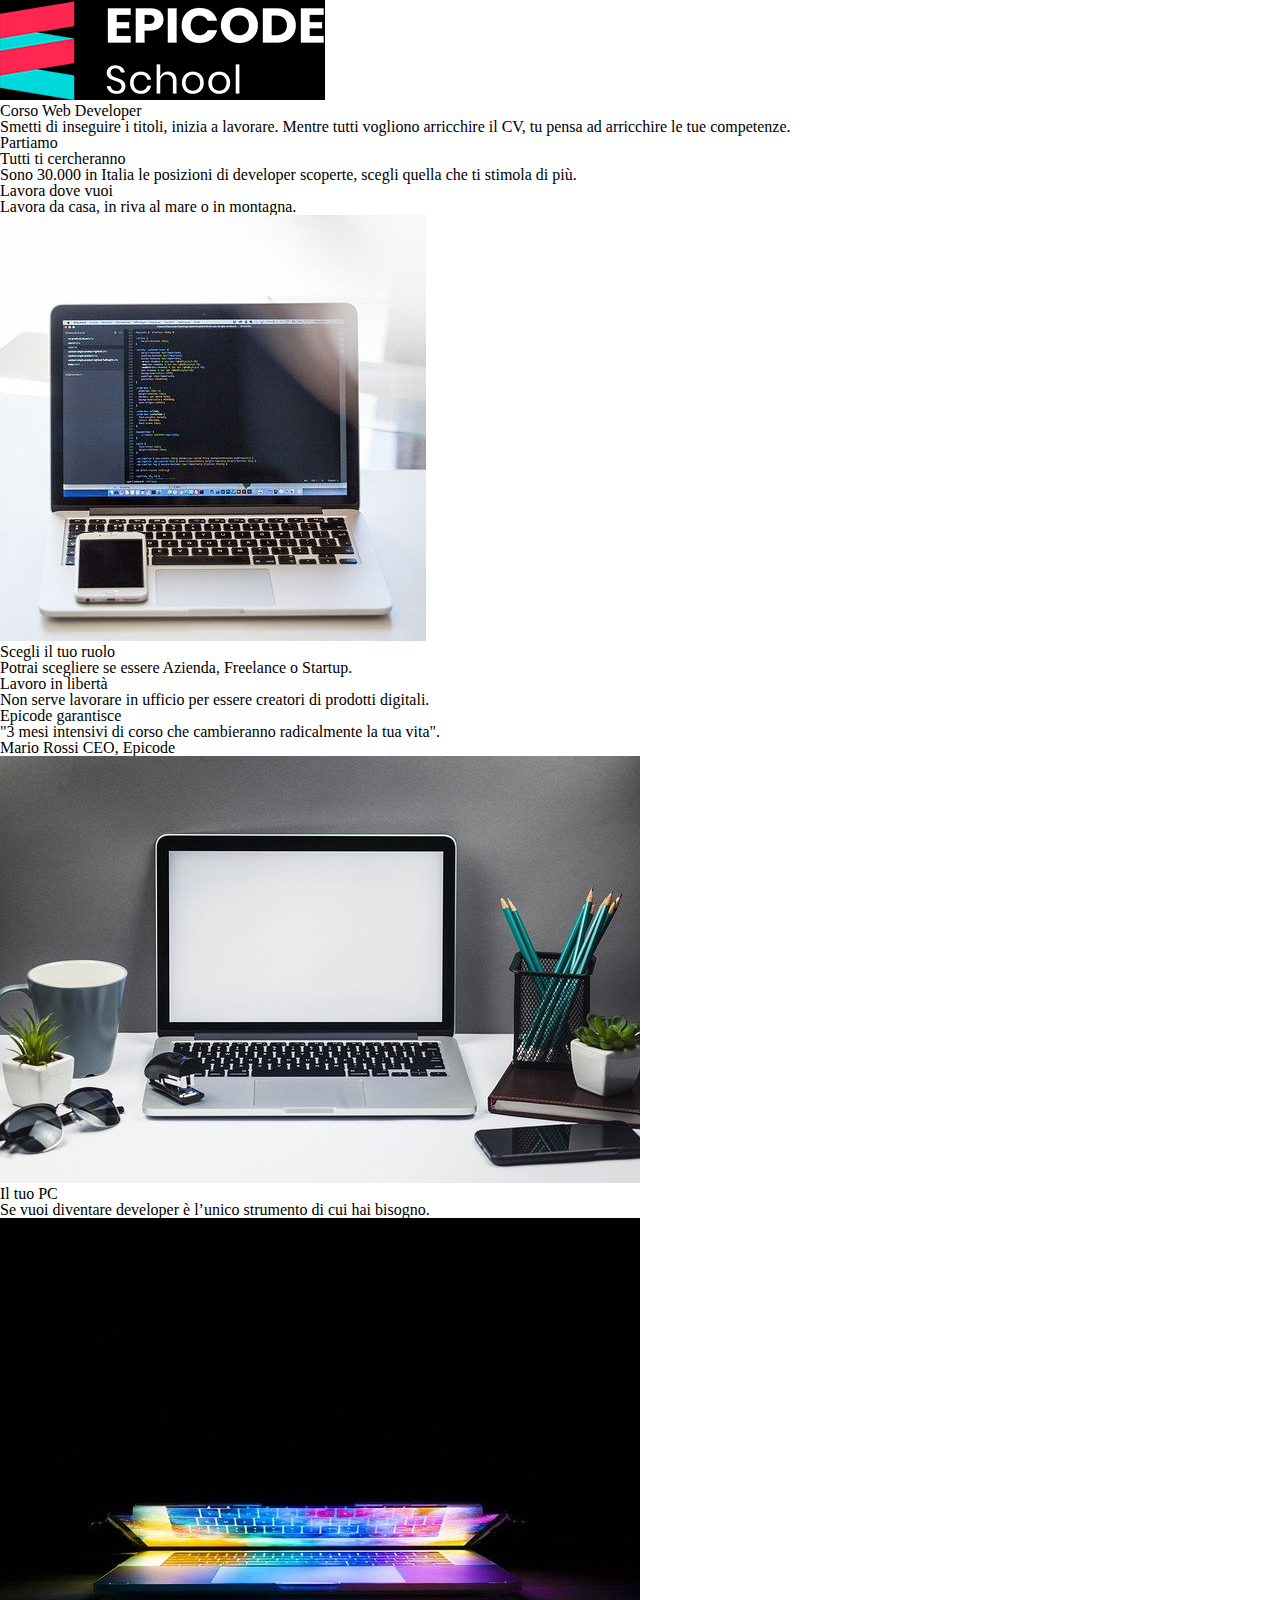
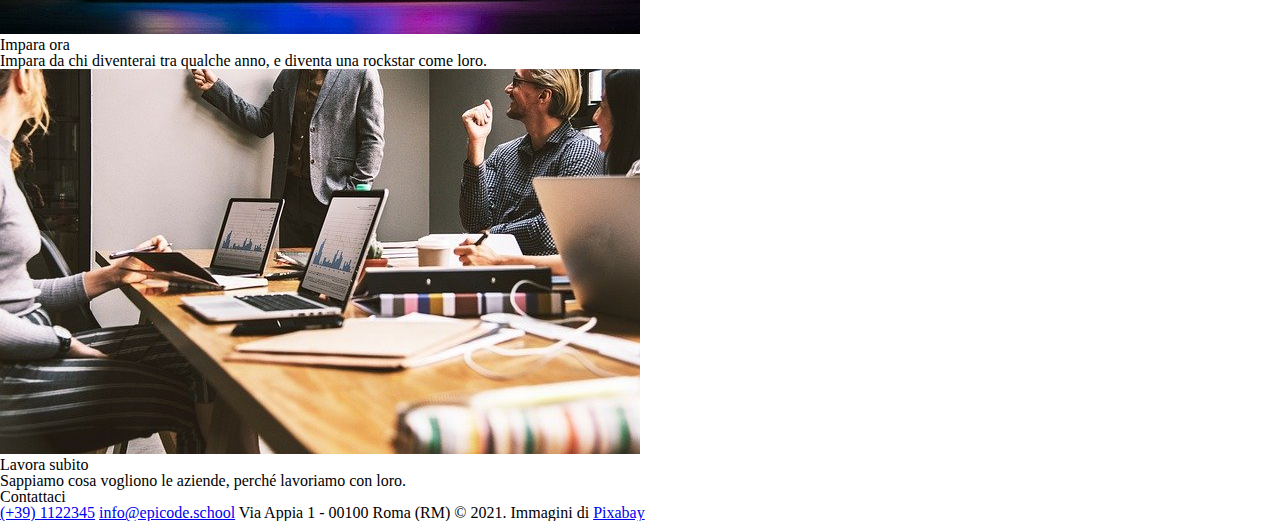
<file: index.html>
<!DOCTYPE html>
<html lang="en">
  <head>
    <meta charset="UTF-8" />
    <meta name="viewport" content="width=device-width, initial-scale=1.0" />
    <meta
      name="description"
      content="Da zero a Epicode con i corsi completi per diventare uno sviluppatore professionista in 3 mesi."
    />
    <link rel="stylesheet" href="./css/reset.css" />
    <link
      rel="stylesheet"
      href="https://cdnjs.cloudflare.com/ajax/libs/font-awesome/6.5.0/css/all.min.css"
      integrity="sha512-... (omesso per brevità) ..."
      crossorigin="anonymous"
      referrerpolicy="no-referrer"
    />
    <link rel="preconnect" href="https://fonts.googleapis.com" />
    <link rel="preconnect" href="https://fonts.gstatic.com" crossorigin />
    <link
      href="https://fonts.googleapis.com/css2?family=Montserrat:ital,wght@0,100..900;1,100..900&display=swap"
      rel="stylesheet"
    />
    <link rel="preconnect" href="https://fonts.googleapis.com" />
    <link rel="preconnect" href="https://fonts.gstatic.com" crossorigin />
    <link
      href="https://fonts.googleapis.com/css2?family=Open+Sans:ital,wght@0,300..800;1,300..800&display=swap"
      rel="stylesheet"
    />
    <link rel="stylesheet" href="./css/style.css" />
    <title>Corso Web Developer - Epicode school</title>
  </head>
  <body>
    <header>
      <img src="./images/logo.png" alt="Logo di Epicode" />
      <nav>
        <h1>Corso Web Developer</h1>
        <p>
          Smetti di inseguire i titoli, inizia a lavorare. Mentre tutti vogliono
          arricchire il CV, tu pensa ad arricchire le tue competenze.
        </p>
        <span>Partiamo</span>
      </nav>
    </header>
    <main>
      <section>
        <h3>Tutti ti cercheranno</h3>
        <p>
          Sono 30.000 in Italia le posizioni di developer scoperte, scegli
          quella che ti stimola di più.
        </p>
        <h3>Lavora dove vuoi</h3>
        <p>Lavora da casa, in riva al mare o in montagna.</p>
        <img src="./images/notebook.jpg" />
        <h3>Scegli il tuo ruolo</h3>
        <p>Potrai scegliere se essere Azienda, Freelance o Startup.</p>
        <h3>Lavoro in libertà</h3>
        <p>
          Non serve lavorare in ufficio per essere creatori di prodotti
          digitali.
        </p>
      </section>
      <section>
        <h2>Epicode garantisce</h2>
        <p>
          "3 mesi intensivi di corso che cambieranno radicalmente la tua vita".
        </p>
        <span>Mario Rossi</span>
        <span>CEO, Epicode</span>
      </section>
      <aside>
        <img src="./images/foto1.jpg" />
        <h4>Il tuo PC</h4>
        <p>
          Se vuoi diventare developer è l’unico strumento di cui hai bisogno.
        </p>
      </aside>
      <aside>
        <img src="./images/foto2.jpg" />
        <h4>Impara ora</h4>
        <p>
          Impara da chi diventerai tra qualche anno, e diventa una rockstar come
          loro.
        </p>
      </aside>
      <aside>
        <img src="./images/foto3.jpg" />
        <h4>Lavora subito</h4>
        <p>Sappiamo cosa vogliono le aziende, perché lavoriamo con loro.</p>
      </aside>
    </main>
    <footer>
      <h3>Contattaci</h3>
      <span><a href="tel:#">(+39) 1122345</a></span>
      <span><a href="mailto:#">info@epicode.school</a></span>
      <span>Via Appia 1 - 00100 Roma (RM)</span>
      <span
        >© 2021. Immagini di <a href="https://pixabay.com/it/">Pixabay</a>
      </span>
    </footer>
  </body>
</html>
</file>
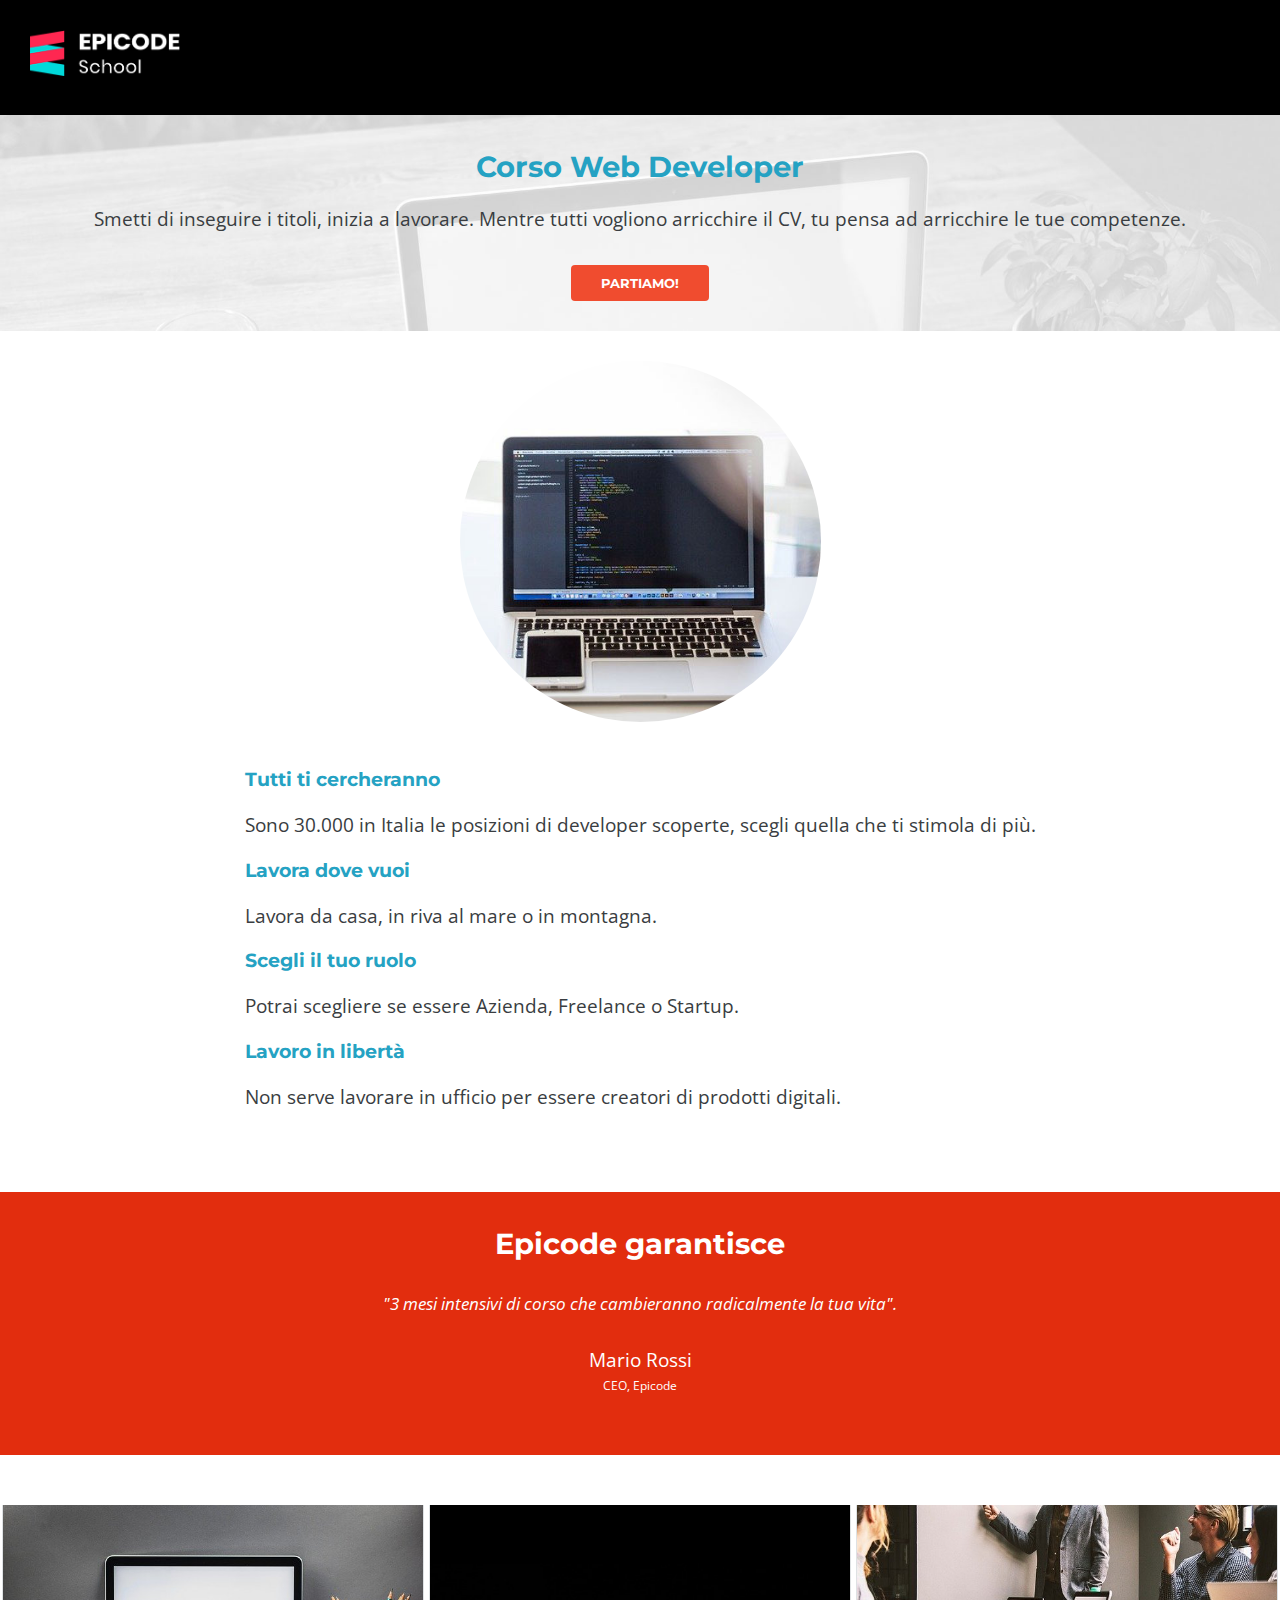
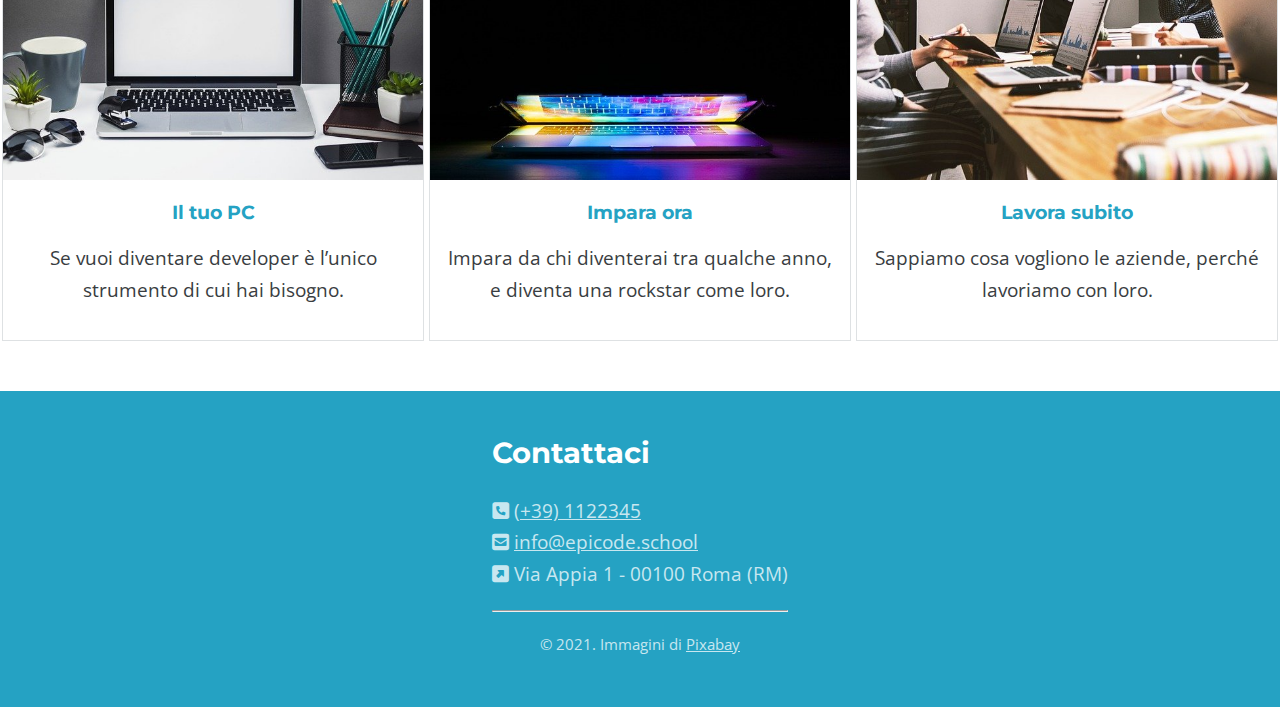
<file: index-desktop.html>
<!DOCTYPE html>
<html lang="en">
  <head>
    <meta charset="UTF-8" />
    <meta name="viewport" content="width=device-width, initial-scale=1.0" />
    <meta
      name="description"
      content="Da zero a Epicode con i corsi completi per diventare uno sviluppatore professionista in 3 mesi."
    />
    <link rel="stylesheet" href="./css/reset.css" />
    <link
      rel="stylesheet"
      href="https://cdnjs.cloudflare.com/ajax/libs/font-awesome/6.5.0/css/all.min.css"
      integrity="sha512-... (omesso per brevità) ..."
      crossorigin="anonymous"
      referrerpolicy="no-referrer"
    />
    <link rel="preconnect" href="https://fonts.googleapis.com" />
    <link rel="preconnect" href="https://fonts.gstatic.com" crossorigin />
    <link
      href="https://fonts.googleapis.com/css2?family=Montserrat:ital,wght@0,100..900;1,100..900&display=swap"
      rel="stylesheet"
    />
    <link rel="preconnect" href="https://fonts.googleapis.com" />
    <link rel="preconnect" href="https://fonts.gstatic.com" crossorigin />
    <link
      href="https://fonts.googleapis.com/css2?family=Open+Sans:ital,wght@0,300..800;1,300..800&display=swap"
      rel="stylesheet"
    />
    <link rel="stylesheet" href="./css/style-desktop.css" />
    <title>Corso Web Developer - Epicode school</title>
  </head>
  <body>
    <header>
      <img src="./images/logo.png" alt="Logo di Epicode" />
    </header>
    <nav>
      <h1>Corso Web Developer</h1>
      <p>
        Smetti di inseguire i titoli, inizia a lavorare. Mentre tutti vogliono
        arricchire il CV, tu pensa ad arricchire le tue competenze.
      </p>
      <button type="button">Partiamo!</button>
    </nav>
    <main>
      <section>
        <img id="note1" src="./images/notebook.jpg" />
        <div id="div1">
          <h3>Tutti ti cercheranno</h3>
          <p class="p5">
            Sono 30.000 in Italia le posizioni di developer scoperte, scegli
            quella che ti stimola di più.
          </p>
          <h3>Lavora dove vuoi</h3>
          <p class="p5">Lavora da casa, in riva al mare o in montagna.</p>
          <h3>Scegli il tuo ruolo</h3>
          <p class="p5">
            Potrai scegliere se essere Azienda, Freelance o Startup.
          </p>
          <h3>Lavoro in libertà</h3>
          <p class="p5">
            Non serve lavorare in ufficio per essere creatori di prodotti
            digitali.
          </p>
        </div>
      </section>
      <section id="sezione2">
        <h2>Epicode garantisce</h2>
        <p id="p1sezione2">
          "3 mesi intensivi di corso che cambieranno radicalmente la tua vita".
        </p>
        <p>Mario Rossi</p>
        <p id="p2sezione2">CEO, Epicode</p>
      </section>
      <aside id="aside1">
        <img class="img1" src="./images/foto1.jpg" />
        <h4>Il tuo PC</h4>
        <p class="p5aside">
          Se vuoi diventare developer è l’unico strumento di cui hai bisogno.
        </p>
      </aside>
      <aside id="aside2">
        <img class="img1" src="./images/foto2.jpg" />
        <h4>Impara ora</h4>
        <p class="p5aside">
          Impara da chi diventerai tra qualche anno, e diventa una rockstar come
          loro.
        </p>
      </aside>
      <aside id="aside3">
        <img class="img1" src="./images/foto3.jpg" />
        <h4>Lavora subito</h4>
        <p class="p5aside">
          Sappiamo cosa vogliono le aziende, perché lavoriamo con loro.
        </p>
      </aside>
    </main>
    <footer>
      <div id="divfooter">
        <h3>Contattaci</h3>
        <i class="fas fa-phone-square-alt fa-flip-horizontal"></i>
        <span class="pfooter"><a href="tel:#">(+39) 1122345</a></span>
        <div>
          <i class="fas fa-envelope-square"></i>
          <span class="pfooter" id="pf2">
            <a href="mailto:#">info@epicode.school</a>
          </span>
        </div>
        <i class="fas fa-external-link-square-alt"></i>
        <span class="pfooter" id="pf3">Via Appia 1 - 00100 Roma (RM)</span>
        <hr />
        <p id="pfooter1">
          © 2021. Immagini di <a href="https://pixabay.com/it/">Pixabay</a>
        </p>
      </div>
    </footer>
  </body>
</html>
</file>
<file: css/style.css>
/* Your styles here */
</file>
<file: css/style-desktop.css>
/* IMPOSTAZIONI GENERALI */

body {
  width: 100%;
  font-family: "Open Sans", sans-serif;
  color: #393d41;
  font-size: 1.2rem;
  line-height: 1.65;
  text-align: center;
}

header {
  background-color: black;
  width: 100%;
  text-align: left;
}

h1,
h2,
h3,
h4 {
  color: #25a2c3;
  font-family: "Montserrat", sans-serif;
  font-weight: bold;
  line-height: 1.5;
}

img {
  width: 420px;
}

footer {
  color: #c8e7f0;
  background-color: #25a2c3;
}

nav {
  padding: 35px 20px;
  background-color: white;
}

/* HEADER */

header img {
  width: 150px;
  margin: 30px;
  background-color: white;
}

/* NAV */

nav {
  background-image: url("/images/banner.jpg");
  background-size: 100%;
  background-color: white;
  padding: 30px;
}

nav h1 {
  font-size: 1.5em;
}

nav p {
  padding-bottom: 15px;
  text-align: center;
}

nav button {
  background-color: #f04c2f;
  text-transform: uppercase;
  font-family: "Montserrat", sans-serif;
  font-weight: bold;
  color: white;
  border: none;
  border-radius: 4px;
  padding-top: 10px;
  padding-bottom: 10px;
  padding-left: 30px;
  padding-right: 30px;
}

/* ELEMENTS MAIN (SECTION, ASIDE) */

main h3,
p {
  margin: 15px;
  text-align: left;
}

#note1 {
  border-top-left-radius: 50% 50%;
  border-top-right-radius: 50% 50%;
  border-bottom-right-radius: 50% 50%;
  border-bottom-left-radius: 50% 50%;
  width: 361px;
}

#div1 {
  display: inline-block;
  margin: 20px;
}

section {
  margin: 30px;
  padding-bottom: 30px;
  vertical-align: middle;
}

#sezione2 {
  background-color: #e22d0e;
  width: 100%;
  margin: 0;
  color: white;
}

h2 {
  color: white;
  font-size: 1.5em;
  padding-top: 30px;
}

#p1sezione2 {
  font-style: italic;
  font-size: 0.9em;
  padding: 10px;
  margin-bottom: 0px;
  text-align: center;
}

#p2sezione2 {
  font-size: 0.6em;
  margin-top: 0px;
  padding-top: 0;
  padding-bottom: 30px;
}

section p {
  margin-bottom: 0;
  text-align: center;
}

aside {
  margin-top: 50px;
  margin-bottom: 50px;
  display: inline-block;
}

.img1 {
  height: 275px;
}

#aside1,
#aside2,
#aside3 {
  width: 420px;
  margin-left: auto;
  margin-right: auto;
  border: 1px solid #dee1e3;
  border-top: none;
  padding-bottom: 20px;
}

h4 {
  padding-top: 10px;
}

.p5 {
  text-align: left;
}

.p5aside {
  text-align: center;
}
/* FOOTER */

footer h3 {
  color: white;
  font-size: 1.5em;
  padding-top: 40px;
  padding-bottom: 20px;
}

footer a {
  color: #c8e7f0;
}

hr {
  margin-top: 20px;
  margin-bottom: 20px;
}

.pfooter {
  padding: 0;
}

footer p {
  margin: 0;
  padding-bottom: 50px;
}

#pfooter1 {
  font-size: 0.8em;
  text-align: center;
}

#divfooter {
  width: max-content;
  margin-left: auto;
  margin-right: auto;
  text-align: left;
}
</file>
